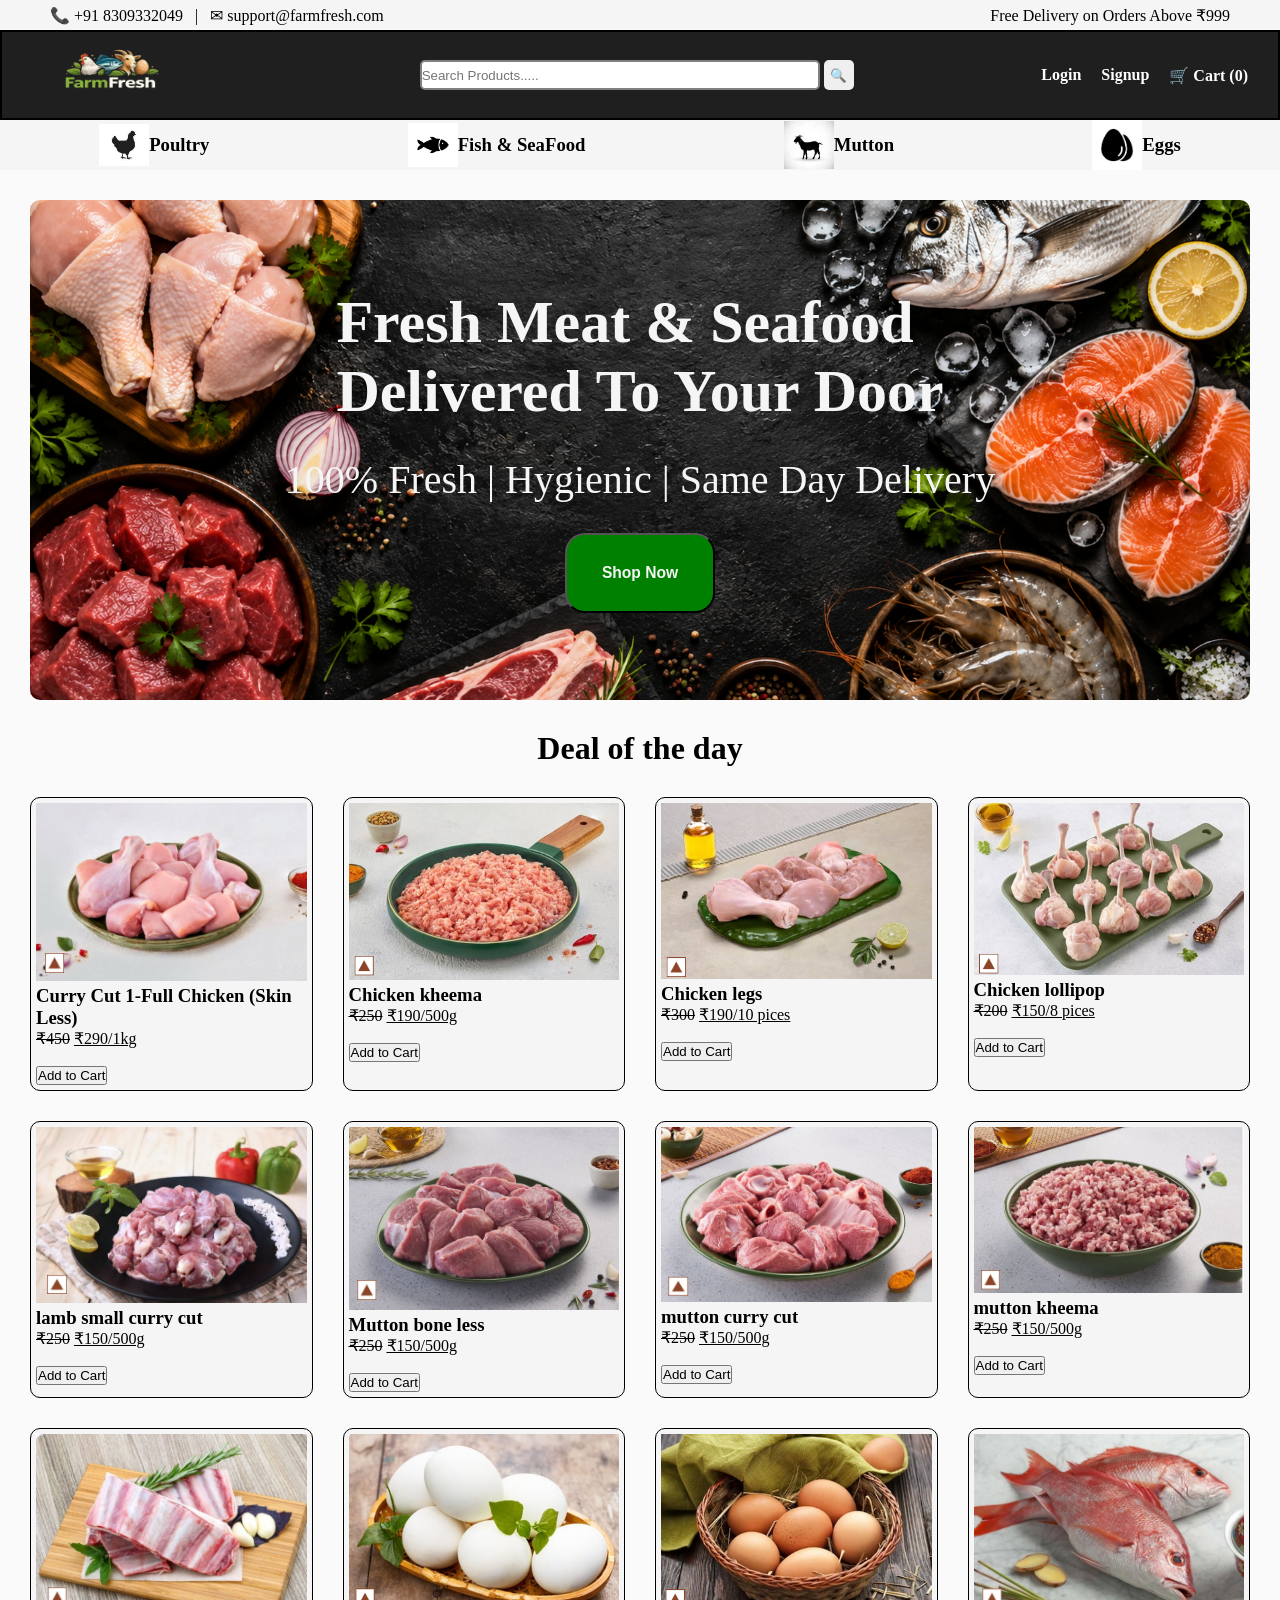
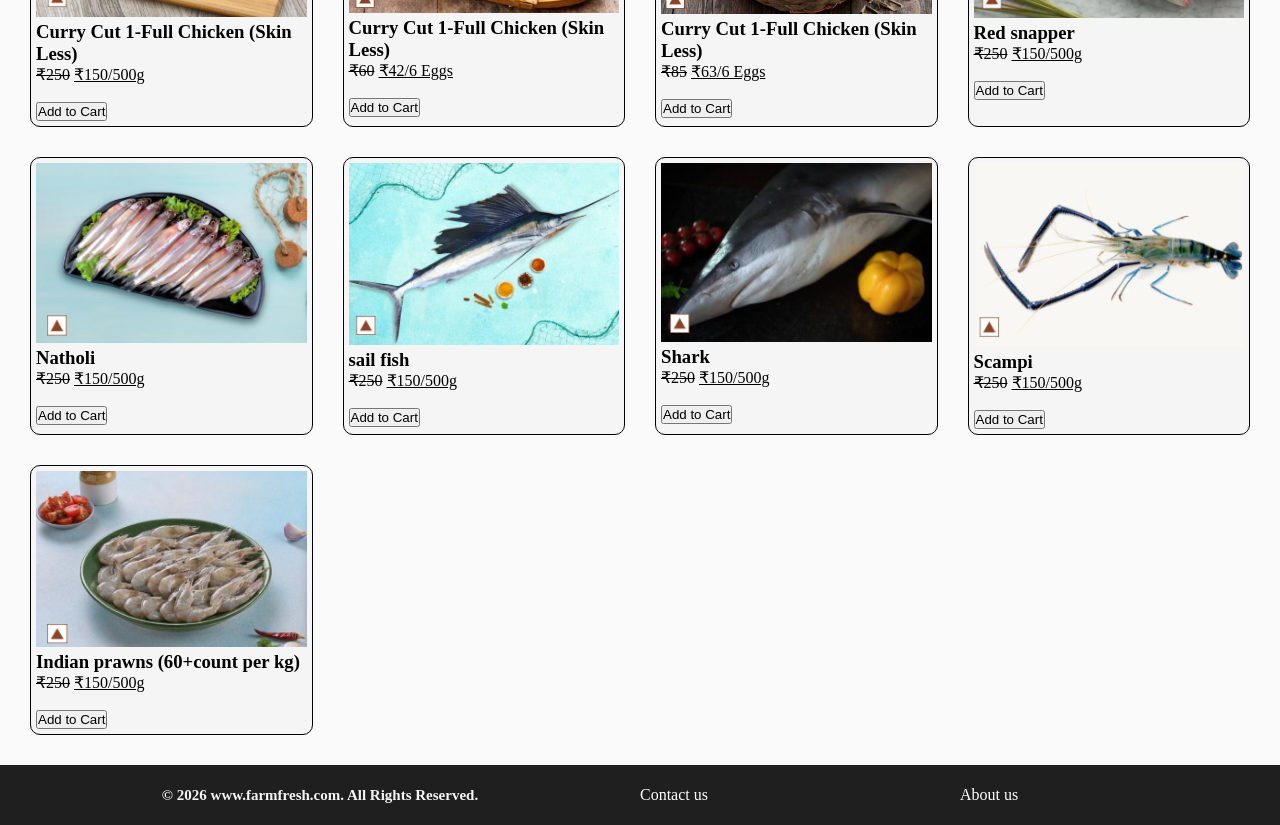
<file: Farm fresh/index.html>
<!DOCTYPE html>
<html>
<head>
	<meta charset="utf-8">
	<meta name="viewport" content="width=device-width, initial-scale=1">
	<title>FarmFresh-FreshMeat and Seafood Delivery</title>
	 <link rel="stylesheet" href="css/style.css">
</head>
<body >
	 <div class="top-bar">
	 	    <div class="left">
        📞 +91 8309332049 &nbsp; | &nbsp;
        ✉ support@farmfresh.com
    </div>

    <div class="right">
        Free Delivery on Orders Above ₹999
    </div>
        
    </div>
	<header >
		<nav >
		    <a href="file:///C:/Users/HP/Desktop/Farm%20fresh/index.html"> <img src="images/Farm fresh logo.png" alt="farm fresh logo" class="logo"></a>
		     <div class="search-bar">
		     	<input type="text" id="searchInput" placeholder="Search Products.....">
		     	<button onclick="searchProducts()">🔍</button>
		     </div>
		    <div class="menu"> 
                <a href="login.html">Login</a> 
                <a href="sign up.html">Signup</a> 
                <a href="cart.html">🛒 Cart (<span id="cart-count">0</span>)</a>
            </div>
		</nav>
	</header>
	<main>
				<div class="categories">
		<section>
			<a href="file:///C:/Users/HP/Desktop/Farm%20fresh/chicken%20products.html"><img src="images/download.jpg ">
				<h3>Poultry</h3></a>
		</section>
		<section>
			<a href="file:///C:/Users/HP/Desktop/Farm%20fresh/fish.html"><img src="images/download2.png ">
				<h3>Fish & SeaFood</h3></a>
		</section>
		<section>
			<a href="file:///C:/Users/HP/Desktop/Farm%20fresh/mutton.html"><img src="images/goat.jpg ">
				<h3>Mutton</h3></a>
		</section>
		<section>
			<a href="file:///C:/Users/HP/Desktop/Farm%20fresh/eggs.html"><img src="images/eggs.jpg ">
				<h3>Eggs</h3></a>
		</section>	
		</div>
		<section class="hero">
			<h1>Fresh Meat & Seafood <br>Delivered To Your Door</h1>
			<p>100% Fresh | Hygienic | Same Day Delivery</p>
			<button><h3>Shop Now<h3></button>

		</section>

		<h1 class="he"> Deal of the day</h1>
		<section class="featured-products">
             <article>
				<img src="images/curry chicken.png">
				<h3>Curry Cut 1-Full Chicken (Skin Less)</h3>
				<p><del>₹450</del> <ins>₹290/1kg</ins></p><br>
				<button onclick="addToCart(this)">Add to Cart</button>
			</article> 
			<article>
				<img src="images/chicken kheema.png">
				<h3> Chicken kheema</h3>
				<p><del>₹250</del> <ins>₹190/500g</ins></p><br>
				<button onclick="addToCart(this)">Add to Cart</button>
			</article><article>
				<img src="images/chicken leg pices.png">
				<h3>Chicken legs</h3>
				<p><del>₹300</del> <ins>₹190/10 pices</ins></p><br>
				<button onclick="addToCart(this)">Add to Cart</button>
			</article><article>
				<img src="images/chicken lollipop.png">
				<h3>Chicken lollipop</h3>
				<p><del>₹200</del> <ins>₹150/8 pices</ins></p><br>
				<button onclick="addToCart(this)">Add to Cart</button>
			</article>
			<article>
				<img src="images/lamb small curry cut.png">
				<h3>lamb small curry cut</h3>
				<p><del>₹250</del> <ins>₹150/500g</ins></p><br>
				<button onclick="addToCart(this)">Add to Cart</button>
			</article><article>
				<img src="images/mutton bone less.png">
				<h3>Mutton bone less</h3>
				<p><del>₹250</del> <ins>₹150/500g</ins></p><br>
				<button onclick="addToCart(this)">Add to Cart</button>
			</article>
			<article>
				<img src="images/mutton curry cut.png">
				<h3>mutton curry cut</h3>
				<p><del>₹250</del> <ins>₹150/500g</ins></p><br>
				<button onclick="addToCart(this)">Add to Cart</button>
			</article> 
			<article>
				<img src="images/mutton kheema.png">
				<h3>mutton kheema</h3>
				<p><del>₹250</del> <ins>₹150/500g</ins></p><br>
				<button onclick="addToCart(this)">Add to Cart</button>
			</article><article>
				<img src="images/mutton ribs.png">
				<h3>Curry Cut 1-Full Chicken (Skin Less)</h3>
				<p><del>₹250</del> <ins>₹150/500g</ins></p><br>
				<button onclick="addToCart(this)">Add to Cart</button>
			</article>
			<article>
				<img src="images/white eggs.png">
			<h3>Curry Cut 1-Full Chicken (Skin Less)</h3>
				<p><del>₹60</del> <ins>₹42/6 Eggs</ins></p><br>
				<button onclick="addToCart(this)">Add to Cart</button>
			</article> 
			<article>
				<img src="images/country eggs.png">
				<h3>Curry Cut 1-Full Chicken (Skin Less)</h3>
				<p><del>₹85</del> <ins>₹63/6 Eggs</ins></p><br>
				<button onclick="addToCart(this)">Add to Cart</button>
			
			</article><article>
				<img src="images/Red snapper.png">
				<h3>Red snapper</h3>
				<p><del>₹250</del> <ins>₹150/500g</ins></p><br>
				<button onclick="addToCart(this)">Add to Cart</button>
			</article>
			<article>
				<img src="images/Natholi.png">
				<h3>Natholi</h3>
				<p><del>₹250</del> <ins>₹150/500g</ins></p><br>
				<button onclick="addToCart(this)">Add to Cart</button>
			</article> 
			<article>
				<img src="images/sail fish.png">
				<h3>sail fish</h3>
				<p><del>₹250</del> <ins>₹150/500g</ins></p><br>
				<button onclick="addToCart(this)">Add to Cart</button>
			</article><article>
				<img src="images/Shark.png">
				<h3>Shark</h3>
				<p><del>₹250</del> <ins>₹150/500g</ins></p><br>
				<button onclick="addToCart(this)">Add to Cart</button>
			</article><article>
				<img src="images/Scampi.png">
				<h3>Scampi</h3>
				<p><del>₹250</del> <ins>₹150/500g</ins></p><br>
				<button onclick="addToCart(this)">Add to Cart</button>
			</article><article>
				<img src="images/Indian prawns (60+count per kg).png">
				<h3>Indian prawns (60+count per kg)</h3>
				<p><del>₹250</del> <ins>₹150/500g</ins></p><br>
				<button onclick="addToCart(this)">Add to Cart</button>
			</article>
			
			
		</section>
			
				
	</main>
	 <footer>
		<h2 >© 2026 www.farmfresh.com. All Rights Reserved.</h3>
			<a href=""> Contact us</a>
			<a href=""> About us</a>
	</footer>
	<script src="java script/script.js"></script>
</body>
</html>
</file>
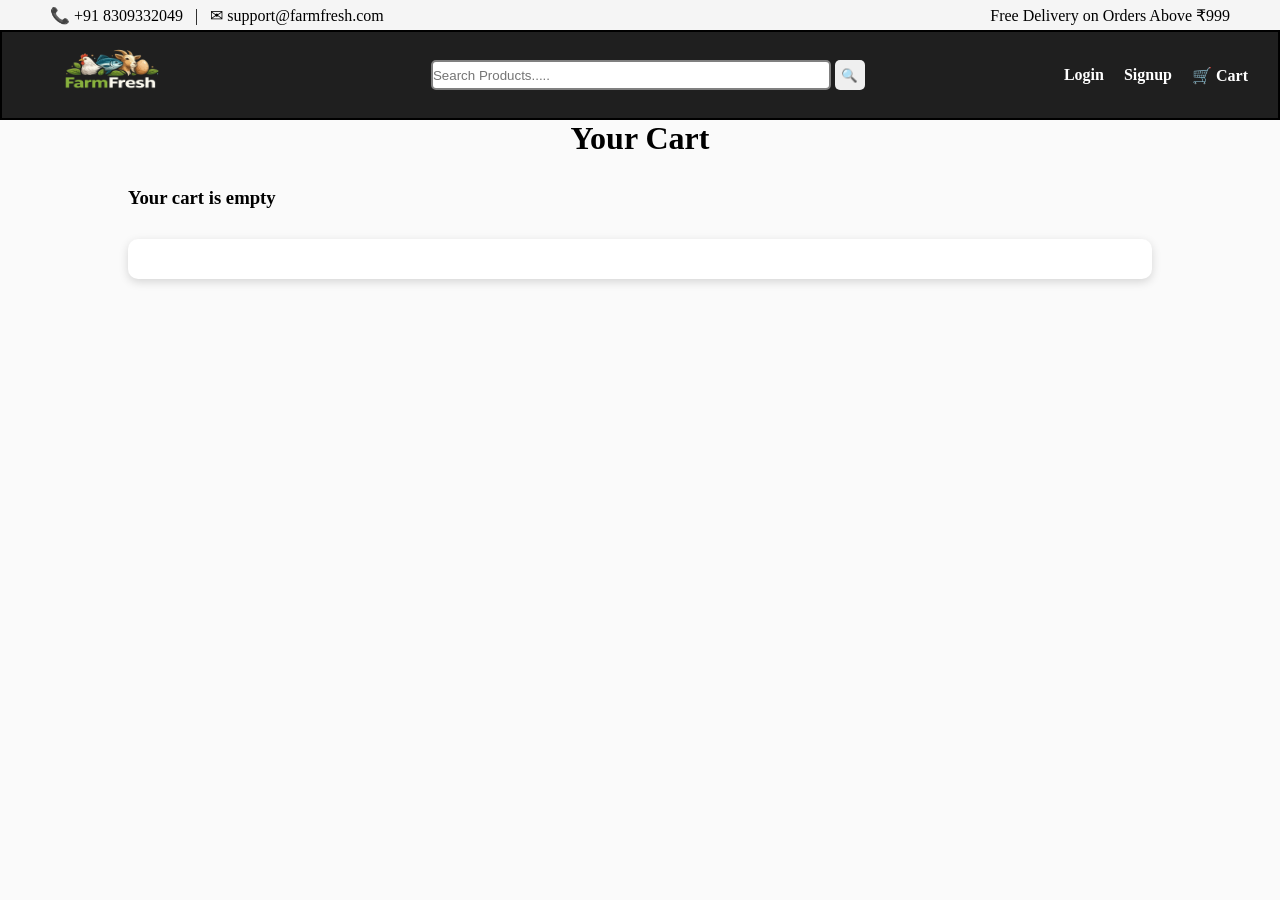
<file: Farm fresh/cart.html>
<!DOCTYPE html>
<html>
<head>
    <meta charset="utf-8">
    <meta name="viewport" content="width=device-width, initial-scale=1">
    <title>FarmFresh - Cart</title>

    <link rel="stylesheet" href="css/style.css">
</head>

<body>

    <div class="top-bar">
        <div class="left">
            📞 +91 8309332049 &nbsp; | &nbsp;
            ✉ support@farmfresh.com
        </div>

        <div class="right">
            Free Delivery on Orders Above ₹999
        </div>
    </div>

    <header>
        <nav>

            <a href="index.html">
                <img src="images/Farm fresh logo.png"
                     alt="Farm Fresh"
                     class="logo">
            </a>

            <div class="search-bar">
                <input type="text" placeholder="Search Products.....">
                <button>🔍</button>
            </div>

            <div class="menu">
                <a href="login.html">Login</a>
                <a href="sign up.html">Signup</a>
                <a href="cart.html">🛒 Cart</a>
            </div>

        </nav>
    </header>

    <main>

        <h1 class="he">Your Cart</h1>

        <div id="cart-container">
            <!-- JavaScript will display products here -->
        </div>

        <h2 id="cart-total"></h2>

    </main>

    <script src="java script/script.js"></script>

</body>
</html>
</file>
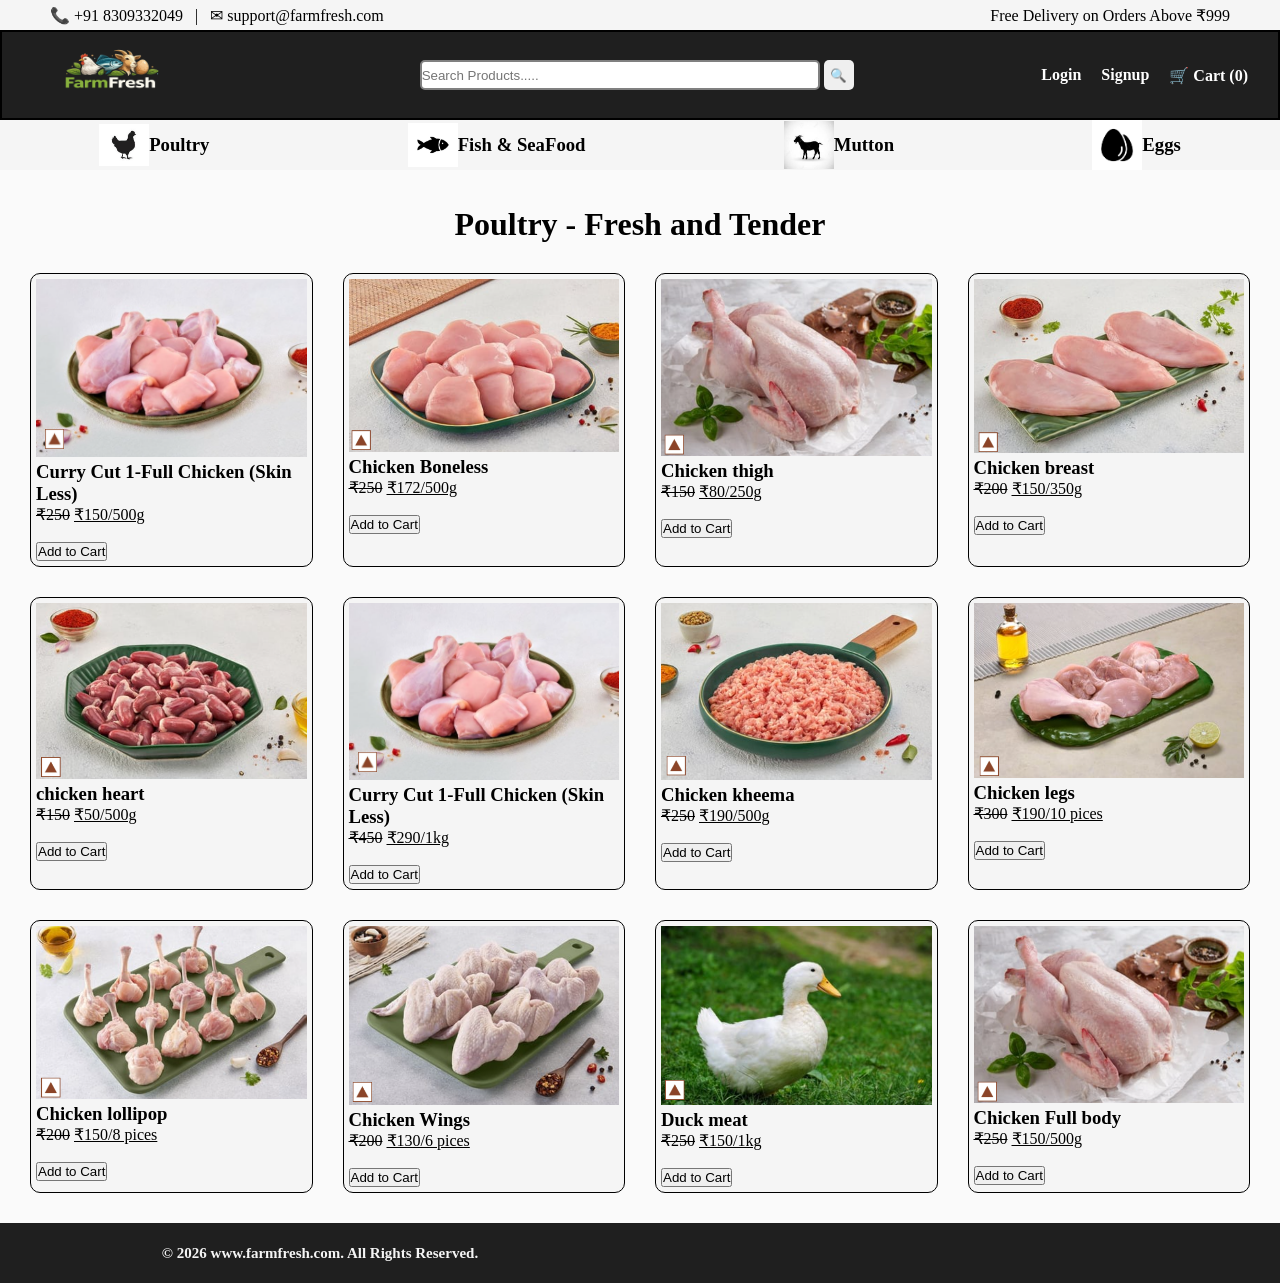
<file: Farm fresh/chicken products.html>
<!DOCTYPE html>
<html>
<head>
	<meta charset="utf-8">
	<meta name="viewport" content="width=device-width, initial-scale=1">
	<title>Chicken Products</title>
	<link rel="stylesheet" href="css/style.css">
</head>
<body>
	<div class="top-bar">
		<div class="left">
        📞 +91 8309332049 &nbsp; | &nbsp;
        ✉ support@farmfresh.com
    </div>

    <div class="right">
        Free Delivery on Orders Above ₹999
    </div>
        
    </div>
	<header >
		<nav >
		  <a href="index.html"><img src="images/Farm fresh logo.png" alt="farm fresh logo" class="logo">
		  </a>
		     <div class="search-bar">
		     	<input type="text" id="searchInput" placeholder="Search Products.....">
		     	<button onclick="searchProducts()">🔍</button>
		     </div>
		      <div class="menu"> 
                <a href="login.html">Login</a> 
                <a href="sign up.html">Signup</a> 
                <a href="cart.html">🛒 Cart (<span id="cart-count">0</span>)</a>
            </div>
		</nav>
	</header>
	<main>
				<div class="categories">
		<section>
			<a href="file:///C:/Users/HP/Desktop/Farm%20fresh/chicken%20products.html"><img src="images/download.jpg ">
				<h3>Poultry</h3></a>
		</section>
		<section>
			<a href="file:///C:/Users/HP/Desktop/Farm%20fresh/fish.html"><img src="images/download2.png ">
				<h3>Fish & SeaFood</h3></a>
		</section>
		<section>
			<a href="file:///C:/Users/HP/Desktop/Farm%20fresh/mutton.html"><img src="images/goat.jpg ">
				<h3>Mutton</h3></a>
		</section>
		<section>
			<a href="file:///C:/Users/HP/Desktop/Farm%20fresh/eggs.html"><img src="images/eggs.jpg ">
				<h3>Eggs</h3></a>
		</section>	
		</div><br><br>
		
	
	<h1 class="he">Poultry - Fresh and Tender</h1>
	<section class="featured-products">

			<article>
				<img src="images/curry chicken.png">
				<h3>Curry Cut 1-Full Chicken (Skin Less)</h3>
				<p><del>₹250</del> <ins>₹150/500g</ins></p><br>
				<button onclick="addToCart(this)">Add to Cart</button>
			</article> 
			<article>
				<img src="images/bone lesschicken.png">
				<h3>Chicken Boneless</h3>
				<p><del>₹250</del> <ins>₹172/500g</ins></p><br>
				<button onclick="addToCart(this)">Add to Cart</button>
			</article><article>
				<img src="images/full body.png">
				<h3>Chicken thigh</h3>
				<p><del>₹150</del> <ins>₹80/250g</ins></p><br>
				<button onclick="addToCart(this)">Add to Cart</button>
			</article><article>
				<img src="images/chicken breast.png">
				<h3>Chicken breast</h3>
				<p><del>₹200</del> <ins>₹150/350g</ins></p><br>
				<button onclick="addToCart(this)">Add to Cart</button>
			</article><article>
				<img src="images/chicken heart.png">
				<h3>chicken heart</h3>
				<p><del>₹150</del> <ins>₹50/500g</ins></p><br>
				<button onclick="addToCart(this)">Add to Cart</button>
			</article>
			<article>
				<img src="images/curry chicken.png">
				<h3>Curry Cut 1-Full Chicken (Skin Less)</h3>
				<p><del>₹450</del> <ins>₹290/1kg</ins></p><br>
				<button onclick="addToCart(this)">Add to Cart</button>
			</article> 
			<article>
				<img src="images/chicken kheema.png">
				<h3> Chicken kheema</h3>
				<p><del>₹250</del> <ins>₹190/500g</ins></p><br>
				<button onclick="addToCart(this)">Add to Cart</button>
			</article><article>
				<img src="images/chicken leg pices.png">
				<h3>Chicken legs</h3>
				<p><del>₹300</del> <ins>₹190/10 pices</ins></p><br>
				<button onclick="addToCart(this)">Add to Cart</button>
			</article><article>
				<img src="images/chicken lollipop.png">
				<h3>Chicken lollipop</h3>
				<p><del>₹200</del> <ins>₹150/8 pices</ins></p><br>
				<button onclick="addToCart(this)">Add to Cart</button>
			</article><article>
				<img src="images/chicken wings.png">
				<h3>Chicken Wings</h3>
				<p><del>₹200</del> <ins>₹130/6 pices</ins></p><br>
				<button onclick="addToCart(this)">Add to Cart</button>
			</article>
			<article>
				<img src="images/duck meat.png">
				<h3>Duck meat</h3>
				<p><del>₹250</del> <ins>₹150/1kg</ins></p><br>
				<button onclick="addToCart(this)">Add to Cart</button>
			</article><article>
				<img src="images/full body.png">
				<h3>Chicken Full body </h3>
				<p><del>₹250</del> <ins>₹150/500g</ins></p><br>
				<button onclick="addToCart(this)">Add to Cart</button>
			</article>
			</main>
    <footer>
		<h2 >© 2026 www.farmfresh.com. All Rights Reserved.</h3>
	</footer>
<script src="java script/script.js"></script>
</body>
</html>
</file>
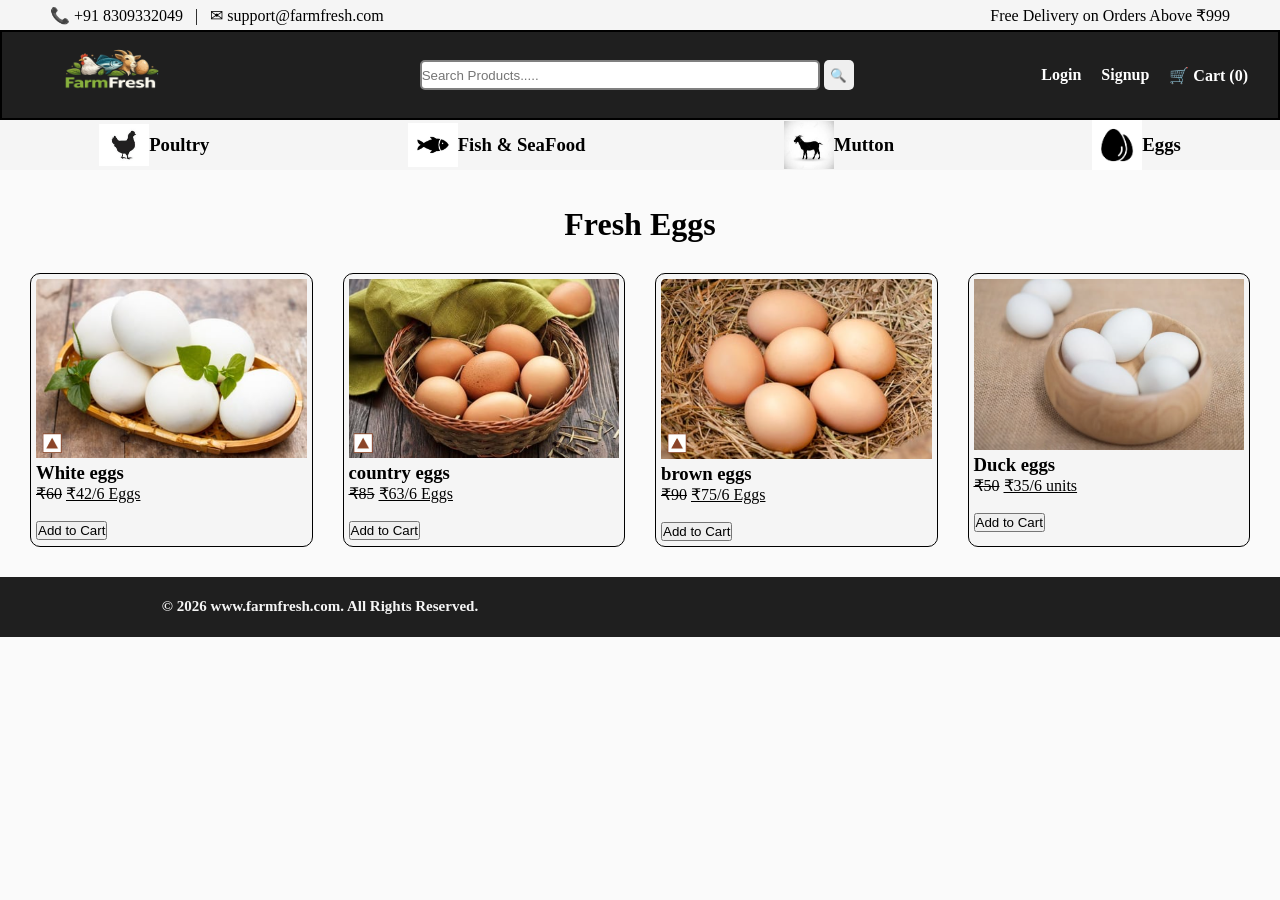
<file: Farm fresh/eggs.html>
<!DOCTYPE html>
<html>
<head>
	<meta charset="utf-8">
	<meta name="viewport" content="width=device-width, initial-scale=1">
	<title>eggs</title>
	<link rel="stylesheet" href="css/style.css">
</head>
<body>
	<div class="top-bar">
		<div class="left">
        📞 +91 8309332049 &nbsp; | &nbsp;
        ✉ support@farmfresh.com
    </div>

    <div class="right">
        Free Delivery on Orders Above ₹999
    </div>
        
    </div>
	<header >
		<nav >
		    <a href="index.html"> <img src="images/Farm fresh logo.png" alt="farm fresh logo" class="logo"></a>
		     <div class="search-bar">
		     	<input type="text" id="searchInput" placeholder="Search Products.....">
		     	<button onclick="searchProducts()">🔍</button>
		     </div>
		      <div class="menu"> 
                <a href="login.html">Login</a> 
                <a href="sign up.html">Signup</a> 
                <a href="cart.html">🛒 Cart (<span id="cart-count">0</span>)</a>
            </div>
		</nav>
	</header>
	<main>
				<div class="categories">
		<section>
			<a href="file:///C:/Users/HP/Desktop/Farm%20fresh/chicken%20products.html"><img src="images/download.jpg ">
				<h3>Poultry</h3></a>
		</section>
		<section>
			<a href="file:///C:/Users/HP/Desktop/Farm%20fresh/fish.html"><img src="images/download2.png ">
				<h3>Fish & SeaFood</h3></a>
		</section>
		<section>
			<a href="file:///C:/Users/HP/Desktop/Farm%20fresh/mutton.html"><img src="images/goat.jpg ">
				<h3>Mutton</h3></a>
		</section>
		<section>
			<a href="file:///C:/Users/HP/Desktop/Farm%20fresh/eggs.html"><img src="images/eggs.jpg ">
				<h3>Eggs</h3></a>
		</section>	
		</div> <br><br>
		
	
	<h1 class="he"> Fresh Eggs</h1>
	<section class="featured-products">

			<article>
				<img src="images/white eggs.png">
				<h3>White eggs</h3>
				<p><del>₹60</del> <ins>₹42/6 Eggs</ins></p><br>
				<button onclick="addToCart(this)">Add to Cart</button>
			</article> 
			<article>
				<img src="images/country eggs.png">
				<h3>country eggs</h3>
				<p><del>₹85</del> <ins>₹63/6 Eggs</ins></p><br>
				<button onclick="addToCart(this)">Add to Cart</button>
			</article><article>
				<img src="images/browne eggs.png">
				<h3>brown eggs</h3>
				<p><del>₹90</del> <ins>₹75/6 Eggs</ins></p><br>
				<button onclick="addToCart(this)">Add to Cart</button>
			</article><article>
				<img src="images/duck eggs.png">
				<h3>Duck eggs</h3>
				<p><del>₹50</del> <ins>₹35/6 units</ins></p><br>
				<button onclick="addToCart(this)">Add to Cart</button>
			</article><!--<article>
				<img src="images/curry chicken.png">
				<h3>Curry Cut 1-Full Chicken (Skin Less)</h3>
				<p><del>₹250</del> <ins>₹150/500g</ins></p><br>
				<button onclick="addToCart(this)">Add to Cart</button>
			</article>
			<article>
				<img src="images/curry chicken.png">
				<h3>Curry Cut 1-Full Chicken (Skin Less)</h3>
				<p><del>₹250</del> <ins>₹150/500g</ins></p><br>
				<button onclick="addToCart(this)">Add to Cart</button>
			</article> 
			<article>
				<img src="images/curry chicken.png">
				<h3>Curry Cut 1-Full Chicken (Skin Less)</h3>
				<p><del>₹250</del> <ins>₹150/500g</ins></p><br>
				<button onclick="addToCart(this)">Add to Cart</button>
			</article><article>
				<img src="images/curry chicken.png">
				<h3>Curry Cut 1-Full Chicken (Skin Less)</h3>
				<p><del>₹250</del> <ins>₹150/500g</ins></p><br>
				<button onclick="addToCart(this)">Add to Cart</button>
			</article><article>
				<img src="images/curry chicken.png">
				<h3>Curry Cut 1-Full Chicken (Skin Less)</h3>
				<p><del>₹250</del> <ins>₹150/500g</ins></p><br>
				<button onclick="addToCart(this)">Add to Cart</button>
			</article><article>
				<img src="images/curry chicken.png">
				<h3>Curry Cut 1-Full Chicken (Skin Less)</h3>
				<p><del>₹250</del> <ins>₹150/500g</ins></p><br>
				<button onclick="addToCart(this)">Add to Cart</button>
			</article>-->
			</main>
    <footer>
		<h2 >© 2026 www.farmfresh.com. All Rights Reserved.</h3>
	</footer>
<script src="java script/script.js"></script>
</body>
</html>
</file>
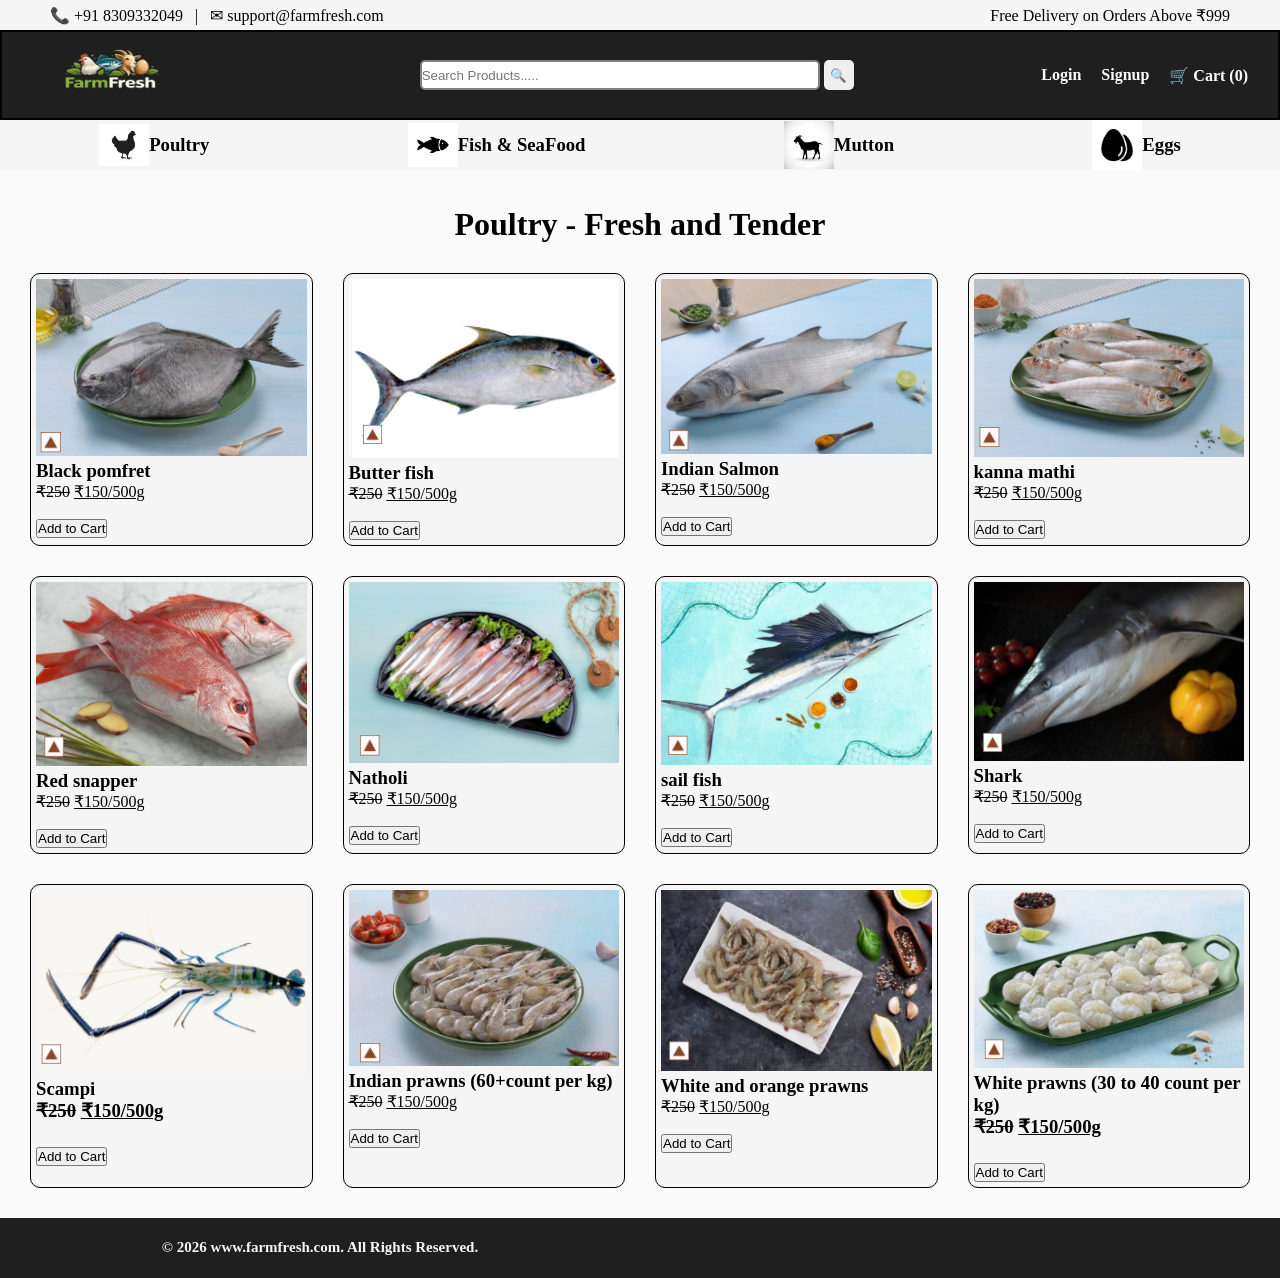
<file: Farm fresh/fish.html>
<!DOCTYPE html>
<html>
<head>
	<meta charset="utf-8">
	<meta name="viewport" content="width=device-width, initial-scale=1">
	<title>Fish Products</title>
	<link rel="stylesheet" href="css/style.css">
</head>
<body>
	<div class="top-bar">
	<div class="left">
        📞 +91 8309332049 &nbsp; | &nbsp;
        ✉ support@farmfresh.com
    </div>

    <div class="right">
        Free Delivery on Orders Above ₹999
    </div>
        
    </div>
	<header >
		<nav >
		   <a href="index.html">  <img src="images/Farm fresh logo.png" alt="farm fresh logo" class="logo">
		   </a>
		     <div class="search-bar">
		     	<input type="text" id="searchInput" placeholder="Search Products.....">
		     	<button onclick="searchProducts()">🔍</button>
		     </div>
		      <div class="menu"> 
                <a href="login.html">Login</a> 
                <a href="sign up.html">Signup</a> 
                <a href="cart.html">🛒 Cart (<span id="cart-count">0</span>)</a>
            </div>
		</nav>
	</header>
	<main>
				<div class="categories">
		<section>
			<a href="file:///C:/Users/HP/Desktop/Farm%20fresh/chicken%20products.html"><img src="images/download.jpg ">
				<h3>Poultry</h3></a>
		</section>
		<section>
			<a href="file:///C:/Users/HP/Desktop/Farm%20fresh/fish.html"><img src="images/download2.png ">
				<h3>Fish & SeaFood</h3></a>
		</section>
		<section>
			<a href="file:///C:/Users/HP/Desktop/Farm%20fresh/mutton.html"><img src="images/goat.jpg ">
				<h3>Mutton</h3></a>
		</section>
		<section>
			<a href="file:///C:/Users/HP/Desktop/Farm%20fresh/eggs.html"><img src="images/eggs.jpg ">
				<h3>Eggs</h3></a>
		</section>	
		</div><br><br>
		
	
	<h1 class="he">Poultry - Fresh and Tender</h1>
	<section class="featured-products">

			<article>
				<img src="images/Black pomfret.png">
				<h3>Black pomfret</h3>
				<p><del>₹250</del> <ins>₹150/500g</ins></p><br>
				<button onclick="addToCart(this)">Add to Cart</button>
			</article> 
			<article>
				<img src="images/Butter fish.png">
				<h3>Butter fish</h3>
				<p><del>₹250</del> <ins>₹150/500g</ins></p><br>
				<button onclick="addToCart(this)">Add to Cart</button>
			</article><article>
				<img src="images/Indian Salmon.png">
				<h3>Indian Salmon</h3>
				<p><del>₹250</del> <ins>₹150/500g</ins></p><br>
				<button onclick="addToCart(this)">Add to Cart</button>
			</article><article>
				<img src="images/kanna mathi.png">
				<h3>kanna mathi</h3>
				<p><del>₹250</del> <ins>₹150/500g</ins></p><br>
				<button onclick="addToCart(this)">Add to Cart</button>
			</article><article>
				<img src="images/Red snapper.png">
				<h3>Red snapper</h3>
				<p><del>₹250</del> <ins>₹150/500g</ins></p><br>
				<button onclick="addToCart(this)">Add to Cart</button>
			</article>
			<article>
				<img src="images/Natholi.png">
				<h3>Natholi</h3>
				<p><del>₹250</del> <ins>₹150/500g</ins></p><br>
				<button onclick="addToCart(this)">Add to Cart</button>
			</article> 
			<article>
				<img src="images/sail fish.png">
				<h3>sail fish</h3>
				<p><del>₹250</del> <ins>₹150/500g</ins></p><br>
				<button onclick="addToCart(this)">Add to Cart</button>
			</article><article>
				<img src="images/Shark.png">
				<h3>Shark</h3>
				<p><del>₹250</del> <ins>₹150/500g</ins></p><br>
				<button onclick="addToCart(this)">Add to Cart</button>
			</article><article>
				<img src="images/Scampi.png">
				<h3>Scampi<h3>
				<p><del>₹250</del> <ins>₹150/500g</ins></p><br>
				<button onclick="addToCart(this)">Add to Cart</button>
			</article><article>
				<img src="images/Indian prawns (60+count per kg).png">
				<h3>Indian prawns (60+count per kg)</h3>
				<p><del>₹250</del> <ins>₹150/500g</ins></p><br>
				<button onclick="addToCart(this)">Add to Cart</button>
			</article>
			<article>
				<img src="images/White and orange prawns.png">
				<h3>White and orange prawns</h3>
				<p><del>₹250</del> <ins>₹150/500g</ins></p><br>
				<button onclick="addToCart(this)">Add to Cart</button>
			</article><article>
				<img src="images/White prawns (30 to 40 count per kg).png">
				<h3>White prawns (30 to 40 count per kg)<h3>
				<p><del>₹250</del> <ins>₹150/500g</ins></p><br>
				<button onclick="addToCart(this)">Add to Cart</button>
			</article>
			</main>
    <footer>
		<h2 >© 2026 www.farmfresh.com. All Rights Reserved.</h3>
	</footer>
<script src="java script/script.js"></script>
</body>
</html>
</file>
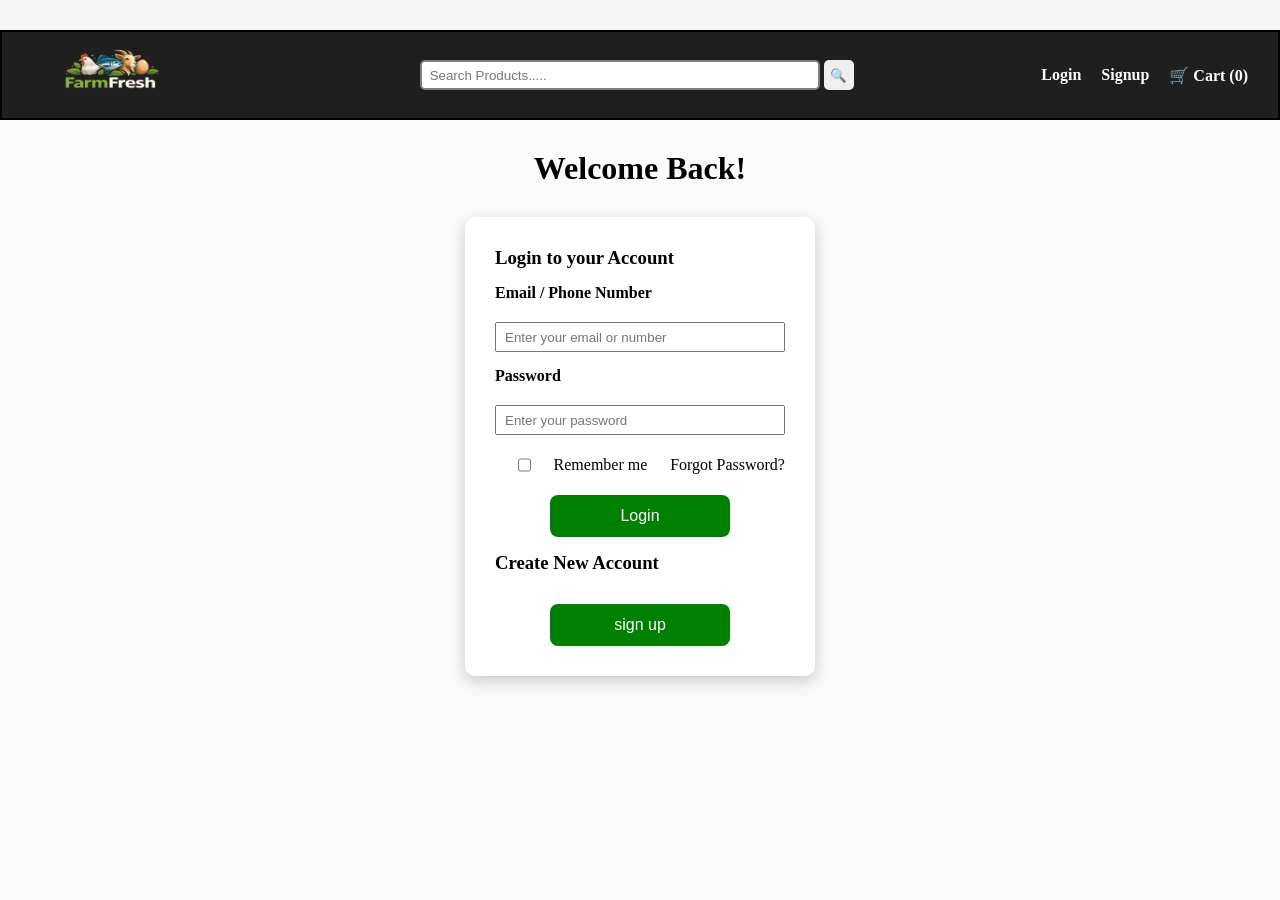
<file: Farm fresh/login.html>
<!DOCTYPE html>
<html>
<head>
	<meta charset="utf-8">
	<meta name="viewport" content="width=device-width, initial-scale=1">
	<title>Login Page</title>
		 <link rel="stylesheet" href="css/login-signup.css">

</head>
<body>

 <div class="top-bar">
        
    </div>
	<header >
		<nav >
		    <a href="index.html"> <img src="images/Farm fresh logo.png" alt="farm fresh logo" class="logo"></a>
		     <div class="search-bar">
		     	<input type="text" placeholder="Search Products.....">
		     	<button>🔍</button>
		     </div>
		     <div class="menu"> 
                <a href="login.html">Login</a> 
                <a href="sign up.html">Signup</a> 
                <a href="cart.html">🛒 Cart (<span id="cart-count">0</span>)</a>
            </div>
		</nav>
	</header>
	<h1 class="he">Welcome Back!</h1>

	<main>
		<div class="center">

<h3>Login to your Account</h3>
<form id="loginForm">
	<label class="lab" >Email / Phone Number</label>
	<input type="text" name="login" placeholder="Enter your email or number" >
	<label class="lab" >Password</label>
	<input type="Password" name="Password" placeholder="Enter your password" >
	<div class="options">
		<label></label>
	<input type="checkbox">
	Remember me
	
	<a href="">Forgot Password?</a>
</div>

	<button type="submit" class="but">Login</button>
	<h3>Create New Account</h3>
	<button type="submit" class="but">sign up</button>

</form>
</div>
</main>
    <script src="java script/script.js"></script>

</body>
</html>
</file>
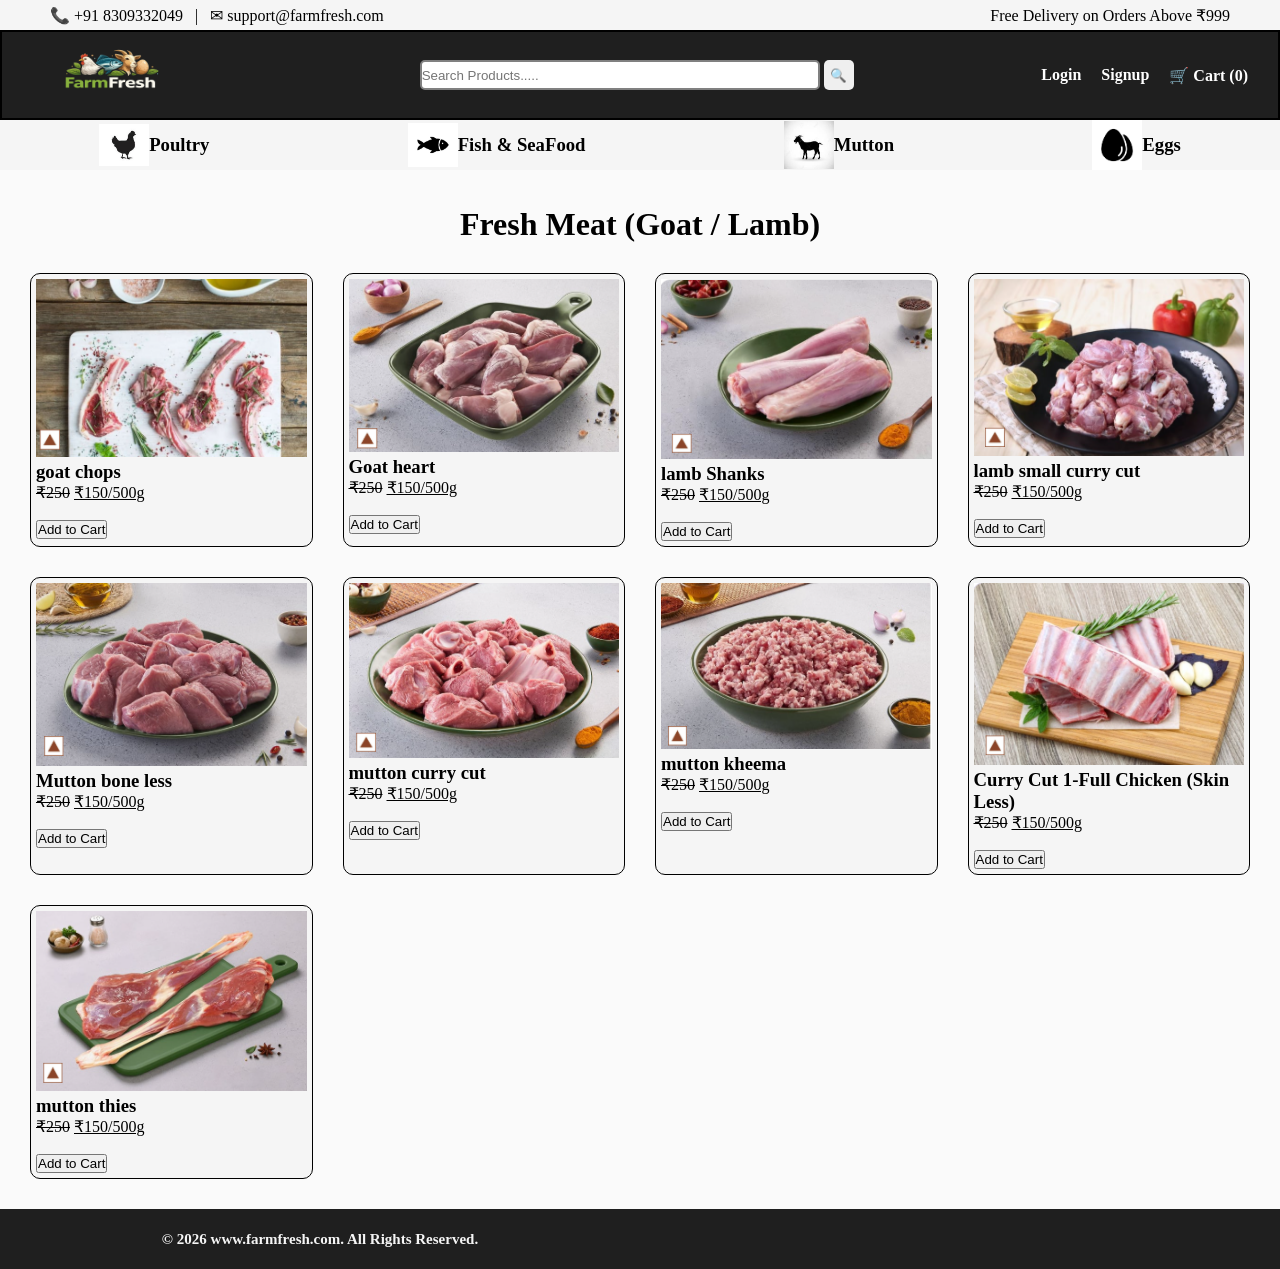
<file: Farm fresh/mutton.html>
<!DOCTYPE html>
<html>
<head>
	<meta charset="utf-8">
	<meta name="viewport" content="width=device-width, initial-scale=1">
	<title>Mutton Products</title>
	<link rel="stylesheet" href="css/style.css">
</head>
<body>
	<div class="top-bar">
		<div class="left">
        📞 +91 8309332049 &nbsp; | &nbsp;
        ✉ support@farmfresh.com
    </div>

    <div class="right">
        Free Delivery on Orders Above ₹999
    </div>
        
    </div>
	<header >
		<nav >
		    <a href="index.html"> <img src="images/Farm fresh logo.png" alt="farm fresh logo" class="logo"></a>
		     <div class="search-bar">
		     	<input type="text" id="searchInput" placeholder="Search Products.....">
		     	<button onclick="searchProducts()">🔍</button>
		     </div>
		      <div class="menu"> 
                <a href="login.html">Login</a> 
                <a href="sign up.html">Signup</a> 
                <a href="cart.html">🛒 Cart (<span id="cart-count">0</span>)</a>
            </div>
		</nav>
	</header>
	<main>
				<div class="categories">
		<section>
			<a href="file:///C:/Users/HP/Desktop/Farm%20fresh/chicken%20products.html"><img src="images/download.jpg ">
				<h3>Poultry</h3></a>
		</section>
		<section>
			<a href="file:///C:/Users/HP/Desktop/Farm%20fresh/fish.html"><img src="images/download2.png ">
				<h3>Fish & SeaFood</h3></a>
		</section>
		<section>
			<a href="file:///C:/Users/HP/Desktop/Farm%20fresh/mutton.html"><img src="images/goat.jpg ">
				<h3>Mutton</h3></a>
		</section>
		<section>
			<a href="file:///C:/Users/HP/Desktop/Farm%20fresh/eggs.html"><img src="images/eggs.jpg ">
				<h3>Eggs</h3></a>
		</section>	
		</div><br><br>
		
	
	<h1 class="he">Fresh Meat (Goat / Lamb)</h1>
	<section class="featured-products">

			<article>
				<img src="images/goat chops.png">
				<h3>goat chops</h3>
				<p><del>₹250</del> <ins>₹150/500g</ins></p><br>
				<button onclick="addToCart(this)">Add to Cart</button>
			</article> 
			<article>
				<img src="images/goat heart.png">
				<h3>Goat heart</h3>
				<p><del>₹250</del> <ins>₹150/500g</ins></p><br>
				<button onclick="addToCart(this)">Add to Cart</button>
			</article><article>
				<img src="images/lamb Shanks.png">
				<h3>lamb Shanks</h3>
				<p><del>₹250</del> <ins>₹150/500g</ins></p><br>
				<button onclick="addToCart(this)">Add to Cart</button>
			</article><article>
				<img src="images/lamb small curry cut.png">
				<h3>lamb small curry cut</h3>
				<p><del>₹250</del> <ins>₹150/500g</ins></p><br>
				<button onclick="addToCart(this)">Add to Cart</button>
			</article><article>
				<img src="images/mutton bone less.png">
				<h3>Mutton bone less</h3>
				<p><del>₹250</del> <ins>₹150/500g</ins></p><br>
				<button onclick="addToCart(this)">Add to Cart</button>
			</article>
			<article>
				<img src="images/mutton curry cut.png">
				<h3>mutton curry cut</h3>
				<p><del>₹250</del> <ins>₹150/500g</ins></p><br>
				<button onclick="addToCart(this)">Add to Cart</button>
			</article> 
			<article>
				<img src="images/mutton kheema.png">
				<h3>mutton kheema</h3>
				<p><del>₹250</del> <ins>₹150/500g</ins></p><br>
				<button onclick="addToCart(this)">Add to Cart</button>
			</article><article>
				<img src="images/mutton ribs.png">
				<h3>Curry Cut 1-Full Chicken (Skin Less)</h3>
				<p><del>₹250</del> <ins>₹150/500g</ins></p><br>
				<button onclick="addToCart(this)">Add to Cart</button>
			</article><!--<article>
				<img src="images/curry chicken.png">
				<h3>Curry Cut 1-Full Chicken (Skin Less)</h3>
				<p><del>₹250</del> <ins>₹150/500g</ins></p><br>
				<button onclick="addToCart(this)">Add to Cart</button>
			</article>--><article>
				<img src="images/mutton thies.png">
				<h3>mutton thies</h3>
				<p><del>₹250</del> <ins>₹150/500g</ins></p><br>
				<button onclick="addToCart(this)">Add to Cart</button>
			</article>
			</main>
    <footer>
		<h2 >© 2026 www.farmfresh.com. All Rights Reserved.</h3>
	</footer>
<script src="java script/script.js"></script>
</body>
</html>
</file>
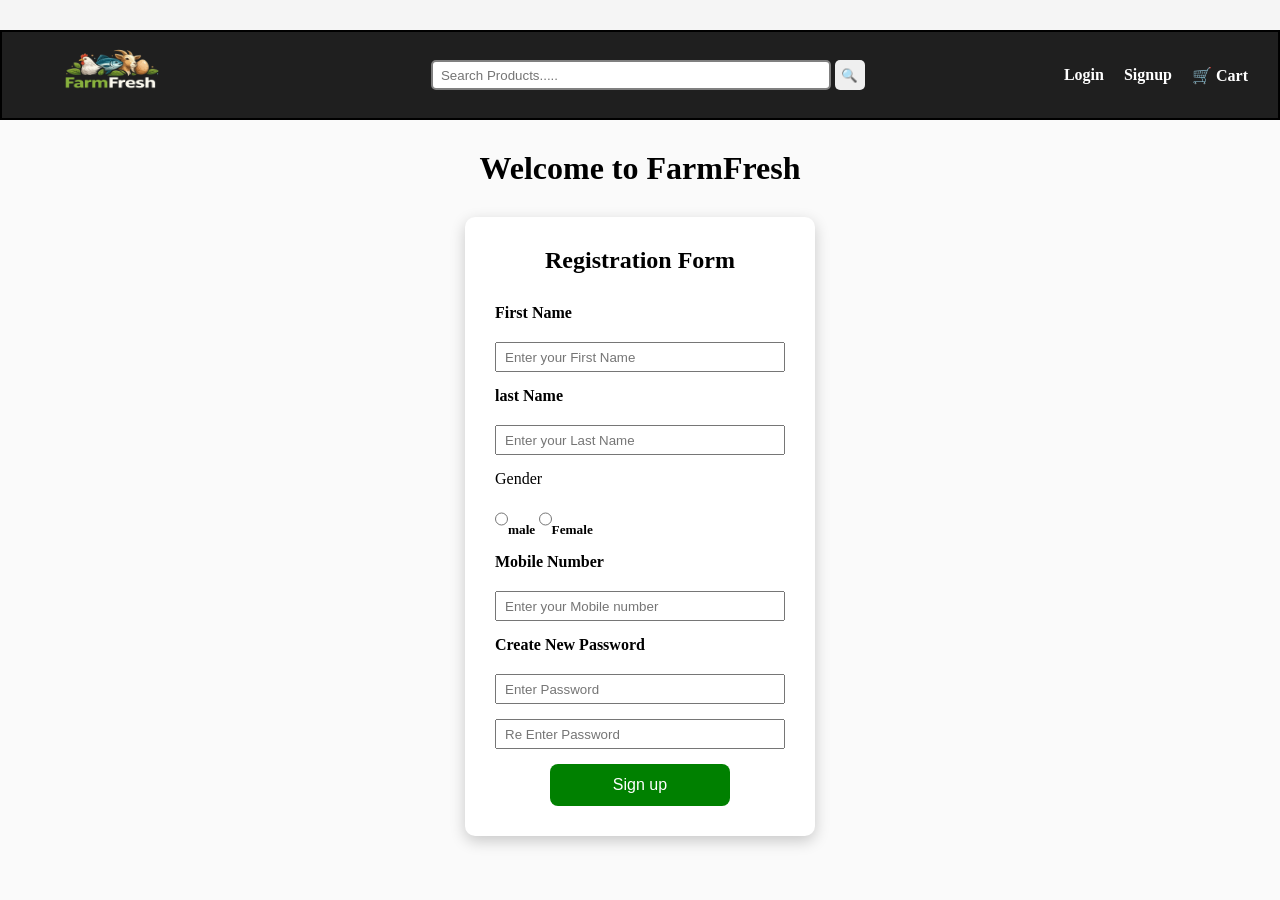
<file: Farm fresh/sign up.html>
<!DOCTYPE html>
<html>
<head>
	<meta charset="utf-8">
	<meta name="viewport" content="width=device-width, initial-scale=1">
	<title>Sign-up to FormFresh</title>
	<link rel="stylesheet" href="css/login-signup.css">

</head>
<body>
	<div class="top-bar">
        
    </div>
	<header >
		<nav >
		    <a href="index.html"> <img src="images/Farm fresh logo.png" alt="farm fresh logo" class="logo"></a>
		     <div class="search-bar">
		     	<input type="text" placeholder="Search Products.....">
		     	<button>🔍</button>
		     </div>
		      <div class="menu"> 
                <a href="login.html">Login</a> 
                <a href="sign up.html">Signup</a> 
                <a href="cart.html">🛒 Cart</a>
            </div>		</nav>
	</header>
    <h1 class="he">Welcome to FarmFresh</h1>
    <main>
    	 <div class="center">
    	 	<h2> Registration Form</h2>
    	 	<form id="signupForm"> 
    	 		<label>First Name</label>
    	 		<input type="text" name="first name" placeholder="Enter your First Name">
    	 		<label>last Name</label>
    	 		<input type="text" name="Last name" placeholder="Enter your Last Name">
    	 		<div><h5s>Gender<h5><br>
    	 		<input type="radio" name="Gender">male
    	 		<input type="radio" name="Gender">Female
    	 	</div>
    	 		<label>Mobile Number</label>
    	 		<input type="Number" name="Mobile number" placeholder="Enter your Mobile number">
    	 		<label>Create New Password</label>
    	 		<input type="Password" name="new Password" placeholder="Enter Password">
    	 		<input type="Password" name="re enter Password" placeholder="Re Enter Password">
    	 		<button type="submit" class="but">Sign up</button>
    	 	</form>
    	 </div>
    </main>
        <script src="java script/script.js"></script>

</body>
</html>
</file>
<file: Farm fresh/css/style.css>
.top-bar
{
	top: 0px;
	position: fixed;
	height: 30px;
	background-color: whitesmoke;
	width: 100%;
	display: flex;
	align-items: center;
	justify-content: space-between;
	
}
.left {
	display: flex;
	justify-content: left;
	padding-left: 50px;
}
.right {
	display: flex;
	justify-content:right;
	padding-right: 50px;

}


header
{
	height: 90px; 
	background-color:#1F1F1F;
	position: fixed;
	width: 100%;
	top: 30px;
	z-index: 2000;
	 backdrop-filter: blur(8px);
}
body 
{
	background-color: #fafafa;
	padding-top: 120px;
}
.logo 
{
   width: 180px;
   height: 100px;
   display: block;
}
nav 
{
	display: flex;
	align-items: center;
	justify-content: space-between;
	border: 2px solid black;
	padding: 0px 20px;
	height: 100%;
}
nav >a 
{
	display: block;
}
.search-bar
{
	margin-left: 30px;

}
.search-bar input 
{
	width: 400px;
	height: 30px ;
	border: 2px solid gray;
	border-radius: 5px;
}
.search-bar button
{
	border: none;
	width:30px;
	height: 30px;
	border-radius: 5px;
	cursor: pointer;
	color: green;

}
.menu
{
	display: flex;
	gap: 20px;
	align-items: center;
	margin-right: 10px;
}
.menu a 
{
	text-decoration: none;
	color:white;
	font-weight: bold;
	 transition: 0.6s;

}
.menu a:hover{
	color: green;
	 transform: scale(1.2);
}
*{
    margin:0;
    padding:0;
    box-sizing:border-box;
}
.hero
{
	gap: 30px;
	height: 500px;
background-color: whitesmoke;
display: flex;
flex-direction: column;
justify-content: center;
align-items: center;
background-image:url("../images/ChatGPT Image Jul 30, 2026, 03_31_31 PM.png") ;
background-size:cover;
background-position:center ;
border-radius: 10px;
margin: 30px;

	
}
.hero h1
{
	color: whitesmoke;
	font-size: 60px;
}
.hero p {
	color: whitesmoke;
	font-size: 40px;
}
.hero button {
	width: 150px;
	height: 80px;
	background-color: green;
	color: whitesmoke;
	border-radius: 20px;
}
footer 
{
	
	
	width: 100%;
	height: 60px;
	
	background-color: #1F1F1F;
	display: grid;
	align-items: center;
	grid-template-columns: 50% 25% 25%;
}
.categories 
{
	display: flex;
	justify-content: space-around;
	align-items: center;
	height: 50px;
	background-color: whitesmoke;

}
.categories  img 
{
	height: 50px;
	width: 50px;
	object-fit: contain;
}
.categories  a 
{
	cursor: pointer;
	display: flex;
	flex-direction: row;
	align-items: center;
	color: black;
	text-decoration: none;
}
.featured-products 
{
	display: grid;
	grid-template-columns: 1fr 1fr 1fr 1fr ;
	
	margin: 30px;
	gap: 30px;

}
.featured-products article 
{
	padding: 5px;
	border-radius: 10px;
	border: 1px solid black;
	background-color: whitesmoke;
}
.he
{
	text-align: center;
}
.featured-products article img {
	width: 100%;
}
h2 
{
	justify-content: center;
	color: whitesmoke;
	font-size: 15px;
	display: flex;
	align-items: center;
}
footer a 
{
	text-decoration: none;
	color: white;
	
}
#cart-total {
    color: black;
    font-size: 25px;
    text-align: center;
    margin: 20px;
}
/* CART PAGE */

#cart-container {
    width: 80%;
    margin: 30px auto;
}

.cart-item {
    background-color: white;
    border: 1px solid #ddd;
    border-radius: 10px;
    padding: 20px;
    margin-bottom: 15px;

    display: flex;
    align-items: center;
    justify-content: space-between;

    box-shadow: 0 3px 10px rgba(0,0,0,0.1);
}

.cart-item h3 {
    width: 250px;
}

.cart-item p {
    font-size: 18px;
    font-weight: bold;
}

.cart-item button {
    padding: 8px 14px;
    border: none;
    border-radius: 6px;
    cursor: pointer;
}

.cart-item button:hover {
    transform: scale(1.05);
}

.cart-item span {
    font-weight: bold;
    margin: 0 10px;
}

#cart-total {
    width: 80%;
    margin: 20px auto;
    padding: 20px;

    background-color: white;
    border-radius: 10px;

    text-align: right;

    box-shadow: 0 3px 10px rgba(0,0,0,0.15);

    color: green;
    font-size: 25px;
}
</file>
<file: Farm fresh/css/login-signup.css>
.top-bar
{
	top: 0px;
	position: fixed;
	height: 30px;
	background-color: whitesmoke;
	width: 100%;
}
header
{
	height: 90px; 
	background-color:#1F1F1F;
	position: fixed;
	width: 100%;
	top: 30px;
	z-index: 2000;
	 backdrop-filter: blur(8px);
}
body 
{
	background-color: #fafafa;
	padding-top: 120px;
	
	
}
.logo 
{
   width: 180px;
   height: 100px;
   display: block;
}
nav 
{
	display: flex;
	align-items: center;
	justify-content: space-between;
	border: 2px solid black;
	padding: 0px 20px;
	height: 100%;
}
nav >a 
{
	display: block;
}
.search-bar
{
	margin-left: 30px;

}
.search-bar input 
{
	width: 400px;
	height: 30px ;
	border: 2px solid gray;
	border-radius: 5px;
}
.search-bar button
{
	border: none;
	width:30px;
	height: 30px;
	border-radius: 5px;
	cursor: pointer;
	color: green;

}
*{
    margin:0;
    padding:0;
    box-sizing:border-box;
}
.menu
{
	display: flex;
	gap: 20px;
	align-items: center;
	margin-right: 10px;
}
.menu a 
{
	text-decoration: none;
	color:white;
	font-weight: bold;
	 transition: 0.6s;

}
.menu a:hover{
	color: green;
	 transform: scale(1.2);
}
form a {
	text-decoration: none;
	color: black;
}
form a:hover {
	color: green;

}
main  {
	display: flex;
	    justify-content: center;   /* Horizontal */
    align-items: center; 

	 
}
.center
{
	display: flex;
	flex-direction: column;
	justify-content: center;
	background-color: white;
	width: 350px;
	border-radius: 10px;
	box-shadow:0 5px 15px rgba(0,0,0,.2) ;
	margin-bottom: 30px;
	padding: 30px;
	 
}
form{
    display:flex;
    flex-direction:column;
    gap:15px;
    
}
.he 
{
	text-align: center;
	margin-bottom: 30px;
	margin-top: 30px;
	
}
label{
    font-weight:bold;
    margin-bottom:5px;
}
.options{
    display:flex;
    justify-content:space-between;
    align-items:center;
}
.but{
        padding:12px;
    background:green;
    color:white;
    border:none;
    border-radius:8px;
    font-size:16px;
    cursor:pointer;
    width: 180px;
    margin: 0px auto;
    


}
.signup-btn{
    background:white;
    color:green;
    border:2px solid green;
}
.center h3{
    margin-bottom:15px;
}
h2 {
	text-align: center;
	margin-bottom: 30px;
}
input 
{
	height: 30px;
	padding: 8px;
}
</file>
